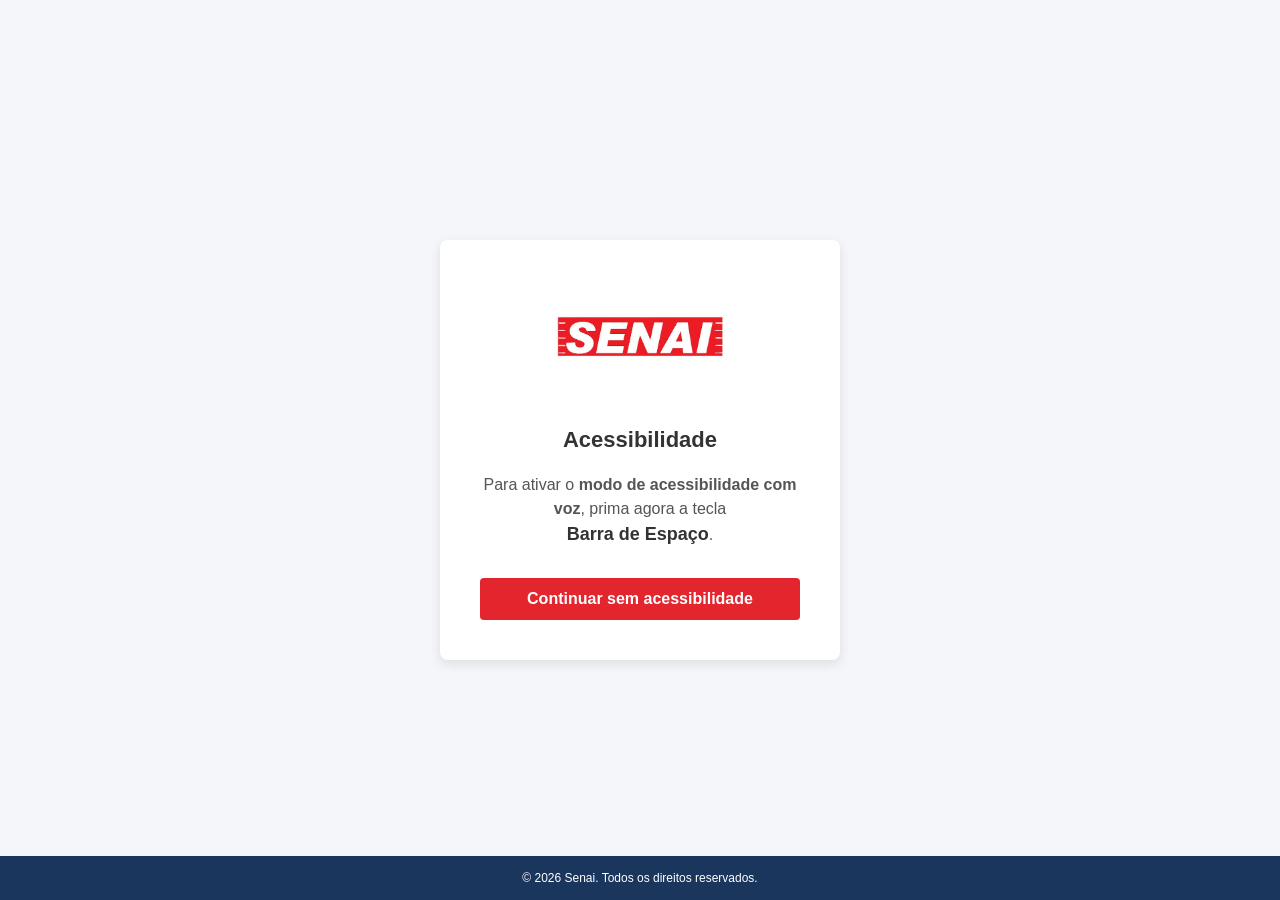
<file: front/index.html>
<!DOCTYPE html>
<html lang="pt-br">
<head>
    <meta charset="UTF-8">
    <meta name="viewport" content="width=device-width, initial-scale=1.0">
    <base href="/front/">
    <title>Registro de Atrasos</title>
    <link rel="stylesheet" href="style.css">
</head>
<body>
    <!-- Ecrã de Boas-vindas (Estilo SENAI) -->
    <div id="ecra-boas-vindas" style="position: fixed; top: 0; left: 0; width: 100%; height: 100%; background-color: #f4f6f9; z-index: 9999; display: flex; flex-direction: column; justify-content: center; align-items: center; text-align: center; font-family: Arial, sans-serif;">
        
        <!-- Cartão Branco Central -->
        <div style="background-color: #ffffff; padding: 40px; border-radius: 8px; box-shadow: 0 4px 12px rgba(0,0,0,0.1); max-width: 400px; width: 90%;">
            
            <img src="images.jpg" alt="Logo SENAI" style="max-width: 200px; margin-bottom: 30px;">
            
            <h2 style="color: #333333; margin-bottom: 20px; font-size: 22px;">Acessibilidade</h2>
            
            <p style="font-size: 16px; color: #555555; margin-bottom: 30px; line-height: 1.5;">
                Para ativar o <b>modo de acessibilidade com voz</b>, prima agora a tecla <br><b style="font-size: 18px; color: #333;">Barra de Espaço</b>.
            </p>
            
            <button id="btn-normal" style="padding: 12px 24px; font-size: 16px; font-weight: bold; cursor: pointer; background-color: #e3262e; color: white; border: none; border-radius: 4px; width: 100%; transition: background 0.3s;" onmouseover="this.style.backgroundColor='#b81e25'" onmouseout="this.style.backgroundColor='#e3262e'">
                Continuar sem acessibilidade
            </button>
        </div>

        <!-- Rodapé Azul Escuro -->
        <div style="position: absolute; bottom: 0; width: 100%; background-color: #1a365d; color: white; padding: 15px 0; font-size: 12px;">
            © 2026 Senai. Todos os direitos reservados.
        </div>
    </div>

    <header>
        <h1>Registro de Atrasos</h1>
        <a href="relatorio.html" class="link-admin">Relatório</a>
    </header>

    <main class="container">
        <div class="card">
            <img src="images.jpg" alt="Logo senai" class="hero-img">
            
            <form class="formulario" id="formulario-registro">
                <div class="input-group">
                    <label for="nome">Nome completo:</label>
                    <input type="text" id="nome" name="nome" placeholder="Digite o seu nome completo" required>
                </div>

                <div class="input-group">
                    <label for="cpf">CPF:</label>
                    <input type="text" id="cpf" name="cpf" placeholder="Digite seu CPF" maxlength="14" required>
                </div>

                <div class="input-group">
                    <label for="tipo-registro">Tipo de registro:</label>
                    <select id="tipo-registro" name="tipo-registro" required>
                        <option value="Atraso">Atraso</option>
                        <option value="Saída Adiantada">Saída Adiantada</option>
                    </select>
                </div>

                <button type="submit" class="btn-submit">Enviar Registro</button>
                <div id="feedback-registro" class="feedback" role="status" aria-live="polite" hidden></div>
            </form>
        </div>
    </main>

    <footer>
        <p>&copy; 2026 Senai. Todos os direitos reservados.</p>
    </footer>
    <script src="config.js"></script>
    <script src="app.js"></script>
</body>
</html>
</file>
<file: front/style.css>
:root {
    --senai-red: #e30613;
    --senai-red-dark: #b90410;
    --senai-blue: #17365d;
    --ink: #263238;
    --muted: #60717c;
    --line: #dce3e7;
    --surface: #ffffff;
    --page: #f2f5f6;
    --surface-soft: #f7f9fa;
    --surface-tint: #eef3f6;
    --input-border: #aebbc2;
}

* {
    box-sizing: border-box;
    margin: 0;
    padding: 0;
}

body {
    background: var(--page);
    color: var(--ink);
    display: flex;
    flex-direction: column;
    font-family: Arial, sans-serif;
    min-height: 100vh;
}

header {
    align-items: center;
    background: var(--senai-red);
    border-bottom: 5px solid var(--senai-blue);
    display: flex;
    justify-content: space-between;
    min-height: 86px;
    padding: 18px max(24px, calc((100% - 1180px) / 2));
}

header h1 {
    color: var(--surface);
    font-size: 1.65rem;
    font-weight: 700;
    letter-spacing: 0.01em;
}

.link-admin {
    border: 1px solid rgba(255, 255, 255, 0.8);
    color: var(--surface);
    font-size: 0.9rem;
    font-weight: bold;
    padding: 10px 14px;
    text-decoration: none;
}

.link-admin:hover,
.link-admin:focus-visible {
    background: var(--surface);
    color: var(--senai-red);
}

.container {
    align-items: center;
    display: flex;
    flex: 1;
    justify-content: center;
    padding: 56px 24px;
}

.card,
.relatorio-card {
    background: var(--surface);
    border-top: 5px solid var(--senai-red);
    box-shadow: 0 8px 24px rgba(23, 54, 93, 0.1);
    width: 100%;
}

.card {
    max-width: 470px;
    padding: 38px;
}

.hero-img {
    display: block;
    height: auto;
    margin: 0 auto 28px;
    max-width: 250px;
    width: 100%;
}

.formulario {
    display: flex;
    flex-direction: column;
    gap: 22px;
}

.input-group {
    display: flex;
    flex-direction: column;
    gap: 8px;
}

.input-group label {
    color: var(--senai-blue);
    font-size: 0.9rem;
    font-weight: bold;
}

.input-group input,
.seletor-aluno {
    background: var(--surface);
    border: 1px solid var(--input-border);
    border-radius: 0;
    color: var(--ink);
    font-size: 1rem;
    outline: none;
    padding: 13px 14px;
}

.input-group input:focus,
.seletor-aluno:focus {
    border-color: var(--senai-red);
    box-shadow: 0 0 0 2px rgba(227, 6, 19, 0.14);
}

.btn-submit {
    background: var(--senai-red);
    border: 0;
    color: var(--surface);
    cursor: pointer;
    font-size: 0.95rem;
    font-weight: bold;
    margin-top: 4px;
    padding: 14px 20px;
    transition: background 0.2s ease;
}

.btn-submit:hover,
.btn-submit:focus-visible {
    background: var(--senai-red-dark);
}

footer {
    background: var(--senai-blue);
    color: var(--surface);
    font-size: 0.82rem;
    padding: 18px 24px;
    text-align: center;
}

.relatorio-container {
    align-items: flex-start;
}

.relatorio-card {
    max-width: 1120px;
    padding: 38px;
}

.relatorio-topo {
    align-items: flex-end;
    border-bottom: 1px solid var(--line);
    display: flex;
    gap: 28px;
    justify-content: space-between;
    padding-bottom: 28px;
}

.relatorio-topo h2 {
    color: var(--senai-blue);
    font-size: 1.65rem;
    margin: 6px 0 8px;
}

.eyebrow {
    color: var(--senai-red);
    font-size: 0.75rem;
    font-weight: bold;
    letter-spacing: 0.08em;
    text-transform: uppercase;
}

.relatorio-ajuda,
.aluno-cpf {
    color: var(--muted);
    font-size: 0.92rem;
}

.resumo {
    display: grid;
    gap: 16px;
    grid-template-columns: repeat(3, 1fr);
    margin: 30px 0 34px;
}

.resumo-item {
    background: var(--surface-soft);
    border-left: 4px solid var(--senai-red);
    padding: 20px;
}

.resumo-item strong,
.resumo-item span {
    display: block;
}

.resumo-item strong {
    color: var(--senai-blue);
    font-size: 1.65rem;
    margin-bottom: 6px;
}

.resumo-item span {
    color: var(--muted);
    font-size: 0.84rem;
}

.filtro-aluno {
    align-items: center;
    background: var(--surface-tint);
    display: flex;
    gap: 18px;
    justify-content: space-between;
    margin-bottom: 28px;
    padding: 18px 20px;
}

.filtro-aluno label {
    color: var(--senai-blue);
    font-weight: bold;
}

.seletor-aluno {
    min-width: min(100%, 360px);
}

.aluno-detalhe {
    border-left: 4px solid var(--senai-blue);
    margin-bottom: 24px;
    padding: 4px 0 4px 18px;
}

.aluno-detalhe h3 {
    color: var(--senai-blue);
    font-size: 1.25rem;
    margin-bottom: 6px;
}

.tabela-wrapper {
    overflow-x: auto;
}

table {
    border-collapse: collapse;
    min-width: 600px;
    width: 100%;
}

th,
td {
    border-bottom: 1px solid var(--line);
    padding: 17px 14px;
    text-align: left;
}

th {
    background: var(--senai-blue);
    color: var(--surface);
    font-size: 0.78rem;
    text-transform: uppercase;
}

td {
    font-size: 0.95rem;
}

tbody tr:nth-child(even) {
    background: var(--surface-soft);
}

.estado-vazio {
    color: var(--muted);
    padding: 26px 0 6px;
    text-align: center;
}

.feedback {
    border-left: 4px solid var(--senai-blue);
    color: var(--ink);
    font-size: 0.9rem;
    padding: 12px 14px;
}

.feedback--sucesso {
    background: var(--surface-tint);
    border-color: var(--senai-blue);
}

.feedback--erro-validacao,
.feedback--erro-rede {
    background: var(--surface-soft);
    border-color: var(--senai-red);
}

.frequencia {
    margin-top: 8px;
}

.frequencia--alerta {
    color: var(--senai-red);
}

@media print {
    header,
    footer,
    .btn-submit,
    .filtro-aluno,
    .relatorio-ajuda,
    .eyebrow {
        display: none;
    }

    body,
    .relatorio-card {
        background: var(--surface);
        box-shadow: none;
    }

    .container {
        padding: 0;
    }
}

@media (max-width: 640px) {
    header {
        align-items: flex-start;
        flex-direction: column;
        gap: 16px;
        padding: 18px 20px;
    }

    header h1 {
        font-size: 1.35rem;
    }

    .container {
        padding: 28px 16px;
    }

    .card,
    .relatorio-card {
        padding: 24px 20px;
    }

    .relatorio-topo,
    .filtro-aluno {
        align-items: stretch;
        flex-direction: column;
    }

    .resumo {
        grid-template-columns: 1fr;
        margin: 24px 0;
    }

    .seletor-aluno {
        min-width: 0;
        width: 100%;
    }
}
</file>
